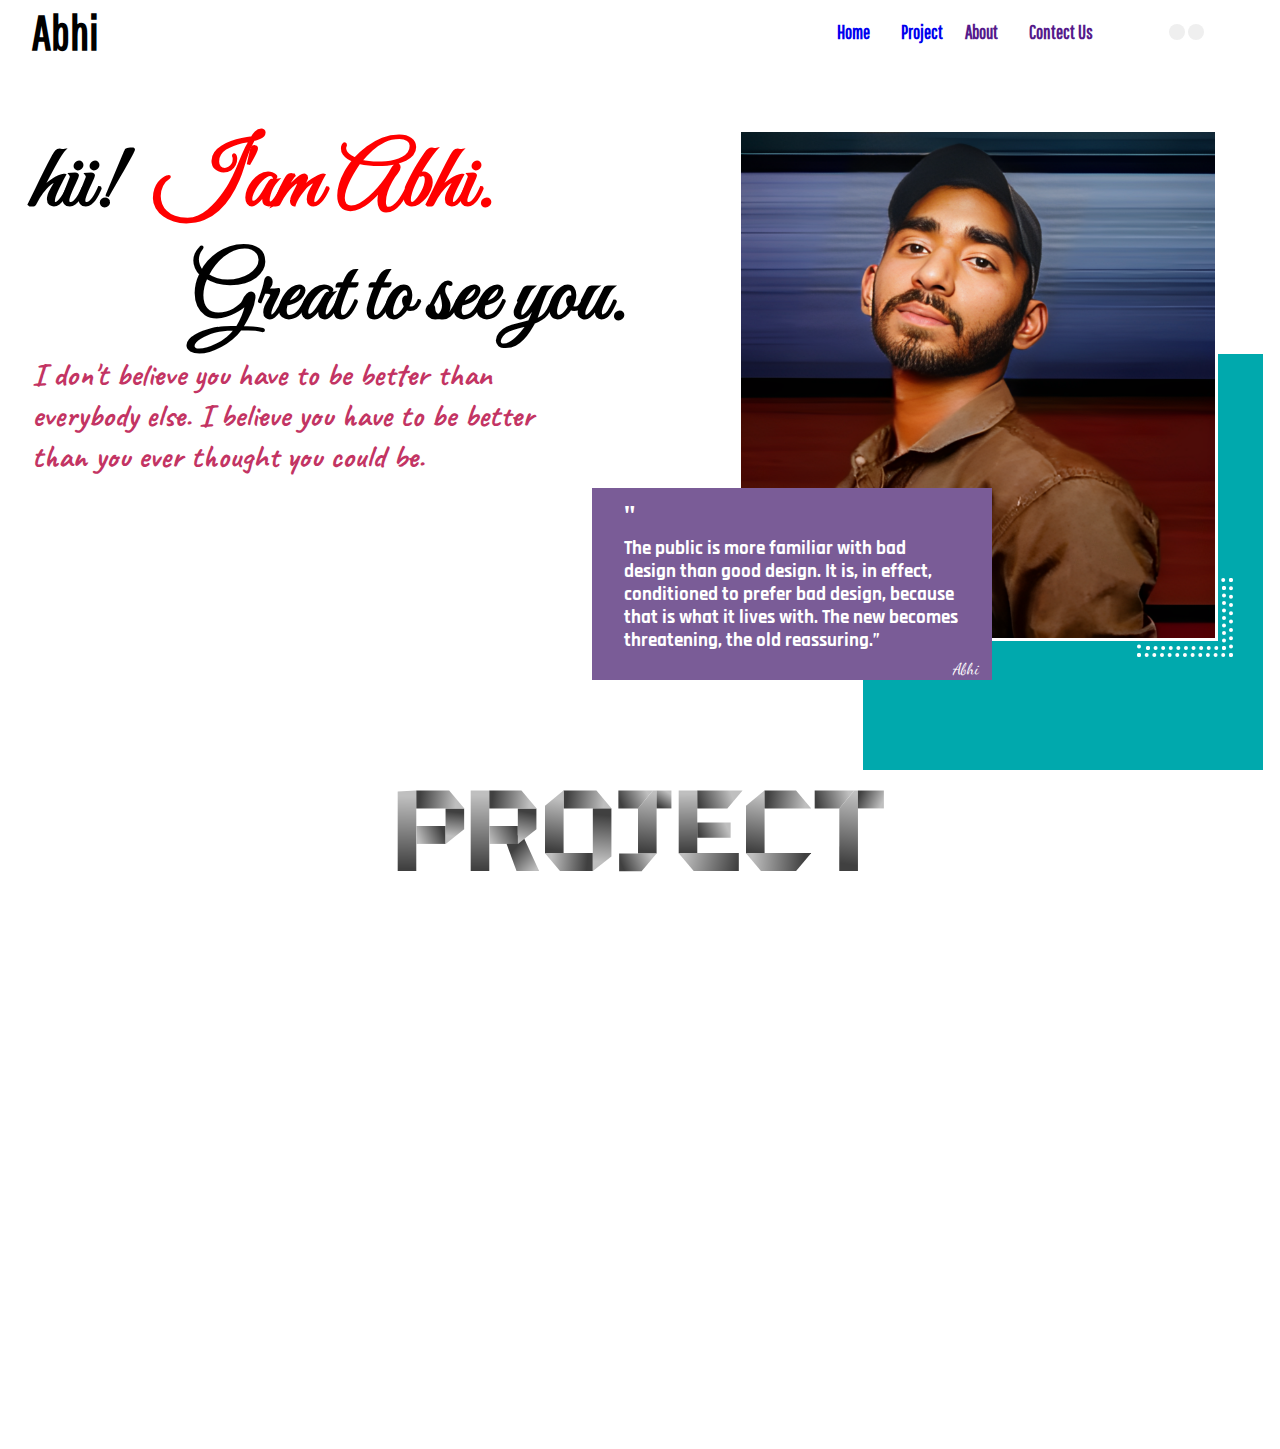
<file: index.html>
<!DOCTYPE html>
<html lang="en">
  <head>
    <meta charset="UTF-8" />
    <meta http-equiv="X-UA-Compatible" content="IE=edge" />
    <meta name="viewport" content="width=device-width, initial-scale=1.0" />
    <title>Portfolio</title>
    <link rel="stylesheet" href="css/style.css" />
    <link rel="stylesheet" href="css/global.css" />
    <link href="https://unpkg.com/aos@2.3.1/dist/aos.css" rel="stylesheet" />
  </head>
  <body>
    <div id="container" class="container">
      <div id="navbar" class="navbar df aic">
        <div id="logo" class="logo m2">
          <h1>Abhi</h1>
        </div>
        <div id="navcontet" class="navcontent df jce">
          <ul class="df">
            <a href="#landingsection"><li>Home</li></a>
            <a href="#project"><li>Project</li></a>
            <a href=""><li>About</li></a>
            <a href=""><li>Contect Us</li></a>
          </ul>
        </div>
        <div id="changemode" class="changemode w20 df jcc">
          <button id="btn" class="btn"></button>
          <button id="btn2" class="btn2"></button>
        </div>
      </div>
      <div id="landingsection" class="landingsection">
        <div id="heading" class="heading">
          <h1 class="hii inlb">hii!</h1>
          <h1 class="h2 inlb cr">I'am Abhi.</h1>
          <h1 class="endline">Great to see you.</h1>
          <div class="shortcontent">
            <h2>
              I don't believe you have to be better than everybody else. I
              believe you have to be better than you ever thought you could be.
            </h2>
          </div>
        </div>
        <div id="picsection" class="picsection">
          <div class="bcw"></div>
          <div id="bg" class="bg">f</div>
        </div>
        <div class="design"></div>
        <div class="design1"></div>
        <div class="design3"></div>
        <div class="design4"></div>
        <div class="img">
          <img
            src="assets/img/SmartSelect_20220715-000549_Instagram[1].png "
            alt=""
          />
        </div>
        <div class="shortabout">
          <h3 class="symbl">"</h3>
          <h3 class="df">
            The public is more familiar with bad design than good design. It is,
            in effect, conditioned to prefer bad design, because that is what it
            lives with. The new becomes threatening, the old reassuring.”
          </h3>
          <footer>Abhi</footer>
        </div>
      </div>
      <div id="project" class="project" data-aos="fade-down">
        <h1 class="df jcc">PROJECT</h1>
      </div>
      <div class="project1 ml2" data-aos="fade-right">
        <div class="a1">
          <p class="indiv df jcc">
            Project "Background color change in one click
          </p>
          <a href="backgroundChange/bgcchange.html" target="_blank">
            <div class="openproject df jcc">click link to open Project</div>
          </a>
        </div>
      </div>
      <div class="project2 df jce" data-aos="fade-left">
        <div class="a1">
          <p class="indiv2 df jcc" style="font-size: 90px">"Clock"</p>
          <a href="../Clock/clock.html" target="_blank">
            <div class="openproject df jcc" style="margin-top: 5rem">
              click button open to Project
            </div>
          </a>
        </div>
      </div>
    </div>
    <script src="https://unpkg.com/aos@2.3.1/dist/aos.js"></script>
    <script src="js/index.js"></script>
  </body>
</html>
</file>
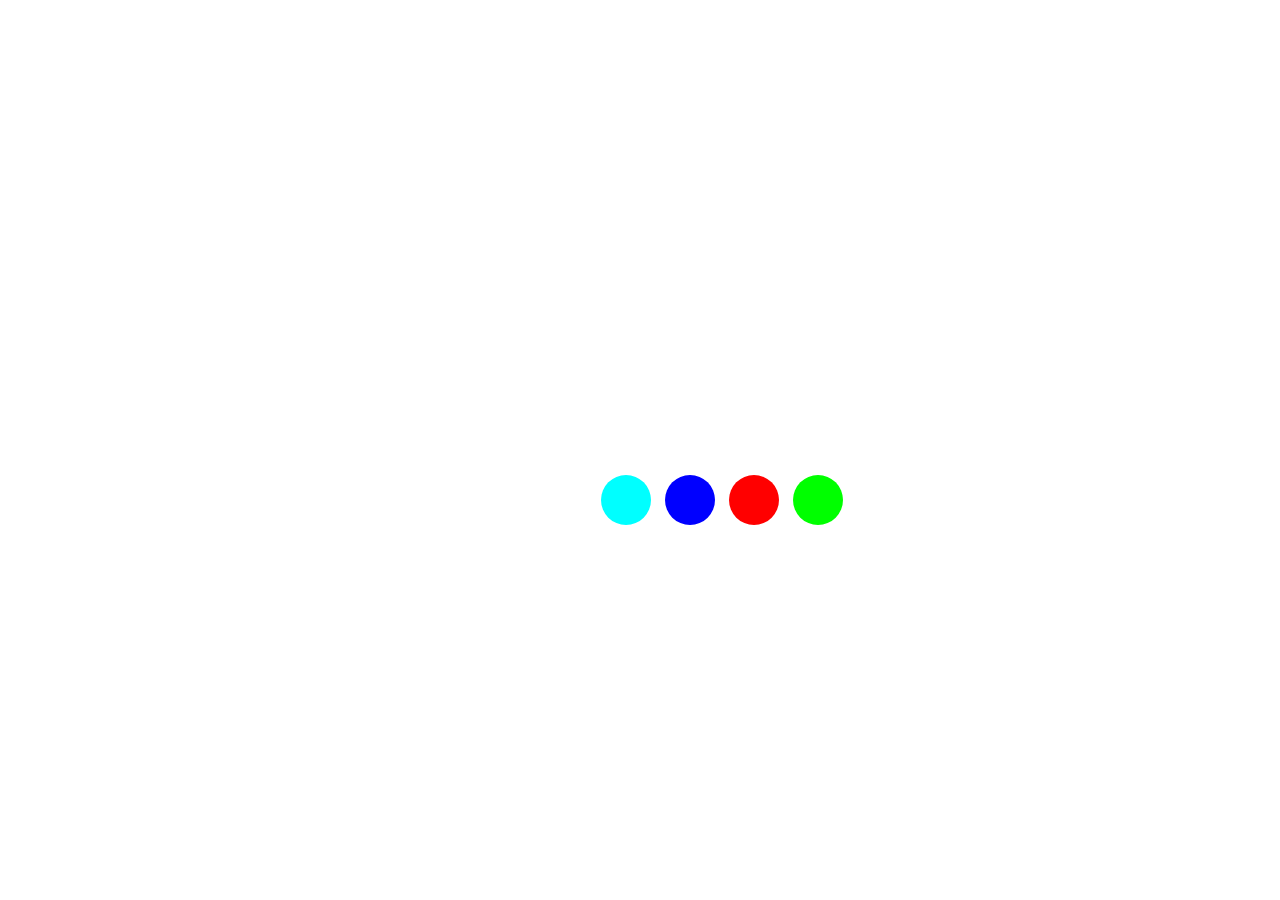
<file: backgroundChange/bgcchange.html>
<!DOCTYPE html>
<html lang="en">
  <head>
    <meta charset="UTF-8" />
    <meta http-equiv="X-UA-Compatible" content="IE=edge" />
    <meta name="viewport" content="width=device-width, initial-scale=1.0" />
    <title>bgc-change</title>
    <link rel="stylesheet" href="style1.css" />
  </head>
  <body>
    <button class="first"></button>
    <button class="second"></button>
    <button class="third"></button>
    <button class="fourth"></button>
  </body>
</html>
</file>
<file: css/style.css>
@import url('https://fonts.googleapis.com/css2?family=Caveat&family=Dancing+Script&family=Foldit:wght@500&family=Great+Vibes&family=Luxurious+Script&family=Pacifico&family=Pathway+Gothic+One&family=Rajdhani&display=swap');

* {
    margin: 0;
    padding: 0;
    box-sizing: border-box;
    scroll-behavior: smooth;
}

body {
    font-family: 'Pathway Gothic One', sans-serif;
}

.container {
    height: auto;
    width: auto;
}

.navbar {
    height: 4rem;
    position: sticky;
    top: 0;
    z-index: 1;
    background-color: #fff;
}

.logo {
    font-size: 1.5rem;
    width: 30%;
}

.navcontent {
    font-size: 1.2rem;
    width: 55%;
}

.navcontent ul {
    list-style: none;

}

.navcontent ul li {
    font-weight: bolder;
    width: 4rem;
    cursor: pointer;

}

.navcontent ul :hover {
    text-decoration-line: underline;
    color: red;
}

.changemode .btn {
    border-radius: 100%;
    border: none;
    height: 1rem;
    width: 1rem;
    margin-right: .2rem;
}

.changemode .btn2 {
    border-radius: 100%;
    border: none;
    height: 1rem;
    width: 1rem;

}

.landingsection {
    height: auto;
    display: block;
    padding-top: 4rem;
    position: relative;

}

l .heading {
    position: absolute;
    height: 20rem;
    width: 40rem;
    background: transparent;
    top: 7rem;
    left: 5rem;
}

.heading h1 {
    font-family: 'Great Vibes', cursive;
    font-size: 90px;
    padding-left: 2rem;
}

.heading .endline {
    margin-left: 10rem;
    left: 4rem;
    top: 7rem;
}

.shcortcontent {
    float: left 5rem;
    border: 2px solid;
    height: auto;
}

.shortcontent h2 {
    display: block;
    height: 4rem;
    width: 35rem;
    top: 21rem;
    float: left;
    padding-left: 2rem;
    font-size: 1rem;
    font-family: 'Caveat', cursive;
    font-size: 2rem;
    color: rgb(195, 52, 99);
}

.bg {
    height: 26rem;
    justify-content: end;
    width: 100%;
    width: 25rem;
    margin-left: 53.95rem;
    background-color: rgb(0, 169, 173);
}

.img img {
    margin: 1px -2px;
    border: 3px solid white;
    position: absolute;
    width: 30rem;
    height: 32rem;
    right: 4rem;
    top: 4rem;
}

.design3 {
    border: 4px dotted white;
    position: absolute;
    height: 4.9rem;
    width: 6rem;
    right: 2.91rem;
    top: 32.14rem;

}

.design4 {
    background-color: rgb(0, 169, 173);
    position: absolute;
    height: 4rem;
    width: 5rem;
    right: 3.7rem;
    top: 32.3rem;

}

.design {
    border: 4px dotted white;
    background-color: rgb(0, 169, 173);
    position: absolute;
    height: 4rem;
    width: 5rem;
    right: 3.4rem;
    top: 32.6rem;

}

.design1 {
    background-color: rgb(0, 169, 173);
    position: absolute;
    height: 4rem;
    width: 5rem;
    right: 3.7rem;
    top: 32.3rem;

}



.shortabout {
    padding: .5rem 2rem;
    color: white;
    position: absolute;
    height: 12rem;
    width: 25rem;
    right: 18rem;
    top: 26.5rem;
    background-color: rgb(122, 92, 151);
    font-family: 'Rajdhani', sans-serif;
}



.shortabout .symbl {
    font-size: 2rem;
    align-items: start;
}

.shortabout footer {
    position: absolute;
    right: .8rem;
    top: 10.7rem;
    font-family: 'Dancing Script', cursive;

}

.project {
    display: block;
    height: auto;
    width: 100%;
    align-items: end;
    font-size: 1rem;
}

.project h1 {
    box-shadow: inset 0 0 0 0 #54b3d6;
    transition: color .9s ease-in-out, box-shadow .3s ease-in-out;
    font-family: 'Foldit', cursive;
    height: auto;
    font-size: 7rem;

}

.project h1:hover {
    box-shadow: inset 1500px 0 0 0 #6d22e6;
}

.project1,
.project2 {
    margin-top: 2rem;
    /* border: 2px solid; */
    height: auto;
    width: 100%;

}

.project1,
.project2 .a1 {
    height: 15rem;
    width: 50%;
    border-radius: 5px;

    background: rgb(71, 237, 176);
}


.indiv {
    padding: 3rem;


    font-size: 40px;
}

.openproject {
    color: white;
    height: 3rem;
    font-size: 30px;

    border: 2px solid;
    border-radius: 3rem;
    background-color: rgb(203, 86, 223);
    width: 80%;
    text-decoration: none;
    margin-left: 2rem;
}

a {
    text-decoration: none;
}
</file>
<file: css/global.css>
.df {
    display: flex;
}

.m2 {
    margin-left: 2rem;
}

.jcc {
    justify-content: center;
}

.jce {
    justify-content: end;
}

.jcs {
    justify-content: start;
}

.aic {
    align-items: center;
}

.w20 {
    width: 15%;
}

.jcsa {
    justify-content: space-around;
}

.jcsb {
    justify-content: space-between;
}

.inlb {
    display: inline-block;
}

.cr {
    color: red;

}

.bcw {

    background-color: white;

}

.ml2 {
    margin-left: 2rem;
}

.mr2 {
    margin-right: 2rem;


}

.fr {
    float: right;
}
</file>
<file: backgroundChange/style1.css>
* {
    margin: 0;
    padding: 0;
    box-sizing: border-box;
}

.first {
    border: none;
    background-color: aqua;
    height: 50px;
    width: 50px;
    position: absolute;
    top: 50%;
    left: 45%;
    transform: translate(50%, 50%);
    box-shadow: 0 0 0 aqua;
    border-radius: 1000px;
    transition: 0.9s;
}

.first:focus {
    box-shadow: 0 0 0 1000px aqua;
    z-index: -10;
}

.second {
    border: none;
    transition: 0.9s;
    background-color: blue;
    width: 50px;
    height: 50px;
    position: absolute;
    top: 50%;
    left: 50%;
    transform: translate(50%, 50%);
    border-radius: 50%;
}

.second:focus {
    box-shadow: 0 0 0 1000px blue;
    z-index: -10;
}


.third {
    border: none;
    background-color: red;
    height: 50px;
    width: 50px;
    position: absolute;
    top: 50%;
    left: 55%;
    transform: translate(50%, 50%);
    border-radius: 50%;
    transition: 0.9s;
}

.third:focus {
    box-shadow: 0 0 0 1000px red;
    z-index: -10;
}

.fourth {
    border: none;
    background-color: rgb(0, 255, 0);
    height: 50px;
    width: 50px;
    position: absolute;
    top: 50%;
    left: 60%;
    transform: translate(50%, 50%);
    border-radius: 50%;
    transition: 0.9s;
}

.fourth:focus {
    box-shadow: 0 0 0 1000px rgb(0, 255, 0);
    z-index: -10;
}

button {
    outline: none;
}
</file>
